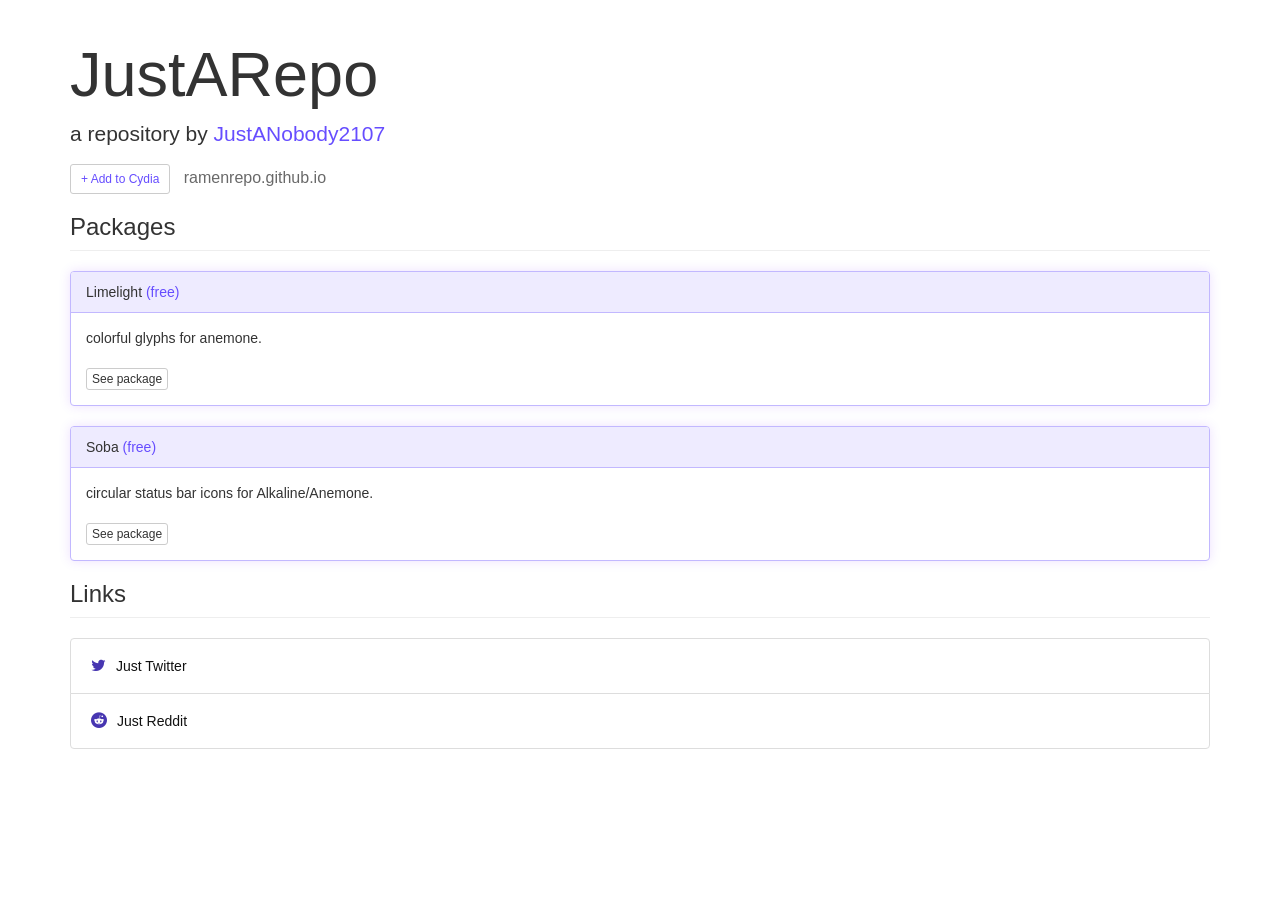
<file: index.html>
<!DOCTYPE html>
<html lang="en">
<head>
  <title>JustARepo</title>
  <link rel="apple-touch-icon" sizes="152x152" href="/apple-touch-icon.png">
  <link rel="icon" type="image/png" sizes="32x32" href="/favicon-32x32.png">
  <link rel="icon" type="image/png" sizes="16x16" href="/favicon-16x16.png">
  <link rel="manifest" href="/site.webmanifest">
  <meta name="msapplication-TileColor" content="#603cba">
  <meta name="theme-color" content="#ffffff">
  <meta charset="utf-8">
  <meta charset="utf-8">
  <meta name="viewport" content="width=device-width, initial-scale=1">
  <link rel="stylesheet" href="https://cdnjs.cloudflare.com/ajax/libs/font-awesome/4.7.0/css/font-awesome.min.css">
  <link rel="stylesheet" href="https://maxcdn.bootstrapcdn.com/bootstrap/3.3.5/css/bootstrap.min.css">
  <link rel="stylesheet" href="depictions/style.css">
  <script src="https://ajax.googleapis.com/ajax/libs/jquery/2.1.3/jquery.min.js"></script>
  <script type="text/javascript" src="depictions/js/data-loader-engine.js"></script>
  <style>
    .jumbotron {
    	margin-bottom: 0px !important;
    }
    .fa {
    	color: #4736b1;
  	}
  </style>
  <!-- Global site tag (gtag.js) - Google Analytics -->
  <script async src="https://www.googletagmanager.com/gtag/js?id=UA-123752025-1"></script>
  <script>
    window.dataLayer = window.dataLayer || [];
    function gtag(){dataLayer.push(arguments);}
    gtag('js', new Date());
    gtag('config', 'UA-123752025-1');
  </script>


</head>
<body>

	<div id="packageHeader" class="container">
		<div class="jumbotron">
			<h1>JustARepo</h1>
			<p>a repository by <a href="https://www.reddit.com/u/justanobody2107" class="purp">JustANobody2107</a></b><br></p>
			<p class="subtitle"><a class="btn btn-sm btn-default purp" href="cydia://url/https://cydia.saurik.com/api/share#?source=https://repo.justanobody.me/">+ Add to Cydia</a>&nbsp;&nbsp;&nbsp;ramenrepo.github.io</p>
		</div>		
	</div>
	
<div class="container">

	<h3 id="wells" class="page-header">Packages</h3>
	<div class="panel panel-default">
		<div class="panel-heading">Limelight <span class="purp">(free)</span></div>
			<div class="panel-body">
				colorful glyphs for anemone.<br /><br />
				<a class="btn btn-xs btn-default" href="depictions/?p=com.ramenrepo.limelight">See package</a>
			</div>
	</div>
	
	<div class="panel panel-default">
		<div class="panel-heading">Soba <span class="purp">(free)</span></div>
			<div class="panel-body">
				circular status bar icons for Alkaline/Anemone.<br /><br />
				<a class="btn btn-xs btn-default" href="depictions/?p=com.ramenrepo.soba">See package</a>
			</div>
	</div>

	<script type="text/javascript">
	   function setAnchorTargets() {
		 // if on Cydia, set link targets to _blank
		 if (navigator.userAgent.search(/Cydia/) != -1) {
		   $("a").each(function() {
			 $(this).attr("target","_blank");
		   });
		 }
	   }

		var repoContents =  {
			"#repoFooterLinks" :
				{"type":"custom"
					,"source":"repo>footerlinks>link"
					,"render":function(element,source) {
						$.each(source, function(index,data) {
							var a = $("<a class='link-item list-group-item'>");
							a.attr("href",$(data).find('url').text());
							if ($(data).find('iconclass')) {
								var i =  $("<span>")
								i.attr("class",$(data).find('iconclass').text());
								console.log(i);
								$(a).append(i);
							}
							$(a).append($(data).find('name').text());
							$(element).append(a);
						}); //each
					} //render
				}
		}
		$( document ).ready(function() {
			$.ajax({type: "GET", dataType: "xml",url : ("../repo.xml"),cache: false,
				success : function(xml){
						  data_loader_engine(repoContents,xml);
				  setAnchorTargets();
					  },
				error: function() {
				  $("#contactInfo").hide();
				  setAnchorTargets();
				}
			}); //ajax


		}); // ready

	</script>
	
	
	<h3 id="wells" class="page-header">Links</h3>
	</div>

	<div id="contactInfo">
		<div class="container">
			<ul class="list-group" id="repoFooterLinks">
			</ul>
		<br>
		</div>
		</div>
	

</body>
</html>
</file>
<file: depictions/style.css>
.disable-hover {
    pointer-events: none;
}

.link-item {
    list-style-type: none;
    padding: 17px 15px;
    display: block;
    color: #111 !important;
    text-align: left;
}

a {
	color: #111;
}

.purp {
	color: #664dff !important;
}

.bold {
	font-weight: bold;
}

.light {
	color: #696969 !important;
}

.jumbotron {
	background-color: #fff;
	padding-bottom: 5px;
	padding-top: 20px;
	padding-left: 0px !important;;
	text-align: left;
}

.link-item:hover {
    border: 1px solid #ddd;
    background-color: #111;
}

html.can-touch .link-item:hover{ /* disable hover effect when input is touch */
    background-color: #fff;
}

html.can-touch .link-item:active{ /* disable hover effect when input is touch */
    background-color: #111;
}

.fa {
    font-size: 16px;
    margin-left: 5px;
    margin-right: 10px;
}

.packageHeader {
	margin-bottom: 0px !important;
	padding-bottom: 0px !important;
}

.page-header {
	margin-top: 0px !important;
}

.panel-default {
	border-color: #c2b8ff !important;
	box-shadow: 0 0 12px 0px #7004ff20 !important;
}

.panel-heading {
	border-color: #c2b8ff !important;
	background-color: #eeebff ! important;
}

.subtitle {
	font-size: 16px !important;
	color: #696969;
}

.jumbotron {
	margin-bottom: 0px !important;
}

#headerImage{
	padding-left: 0px !important;
	padding-right: 0px !important;
	border-radius: 10px !important;
}


.thumbnail {
	border-radius: 10px !important;
	overflow: hidden !important;
	padding: 0px !important;
	border: 0px !important;
	height: 200px !important;
	box-shadow: 0 3px 9px #00000066 !important;
}

.alert {
	margin-top: 15px !important;
}

#packageName {
	margin-top: 0px !important;
}
</file>
